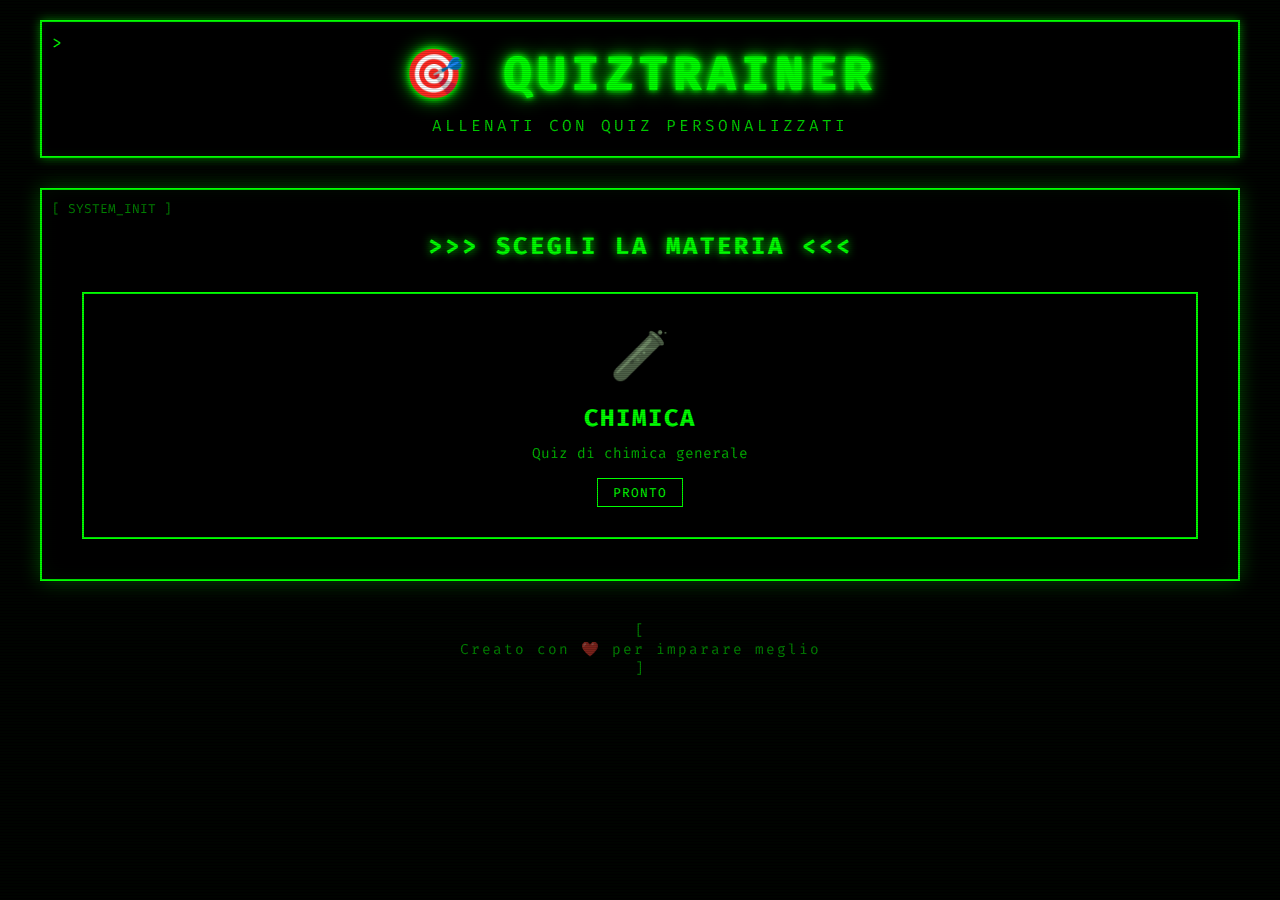
<file: index.html>
<!DOCTYPE html>
<html lang="it">
<head>
    <meta charset="UTF-8">
    <meta name="viewport" content="width=device-width, initial-scale=1.0">
    <title>QuizTrainer - Scegli la tua materia</title>
    <link rel="icon" type="image/svg+xml" href="favicon.svg">
    <link rel="stylesheet" href="css/style.css?v=2.1">
</head>
<body>
    <div class="container">
        <header>
            <h1>🎯 QuizTrainer</h1>
            <p class="subtitle">Allenati con quiz personalizzati</p>
        </header>

        <main class="subject-selection">
            <h2>Scegli la materia</h2>
            
            <div class="subjects-grid">
                <div class="subject-card" data-subject="chimica">
                    <div class="subject-icon">🧪</div>
                    <h3>Chimica</h3>
                    <p>Quiz di chimica generale</p>
                    <span class="status ready">Pronto</span>
                </div>
            </div>
        </main>

        <footer>
            <p>Creato con ❤️ per imparare meglio</p>
        </footer>
    </div>

    <script src="js/home.js"></script>
</body>
</html>
</file>
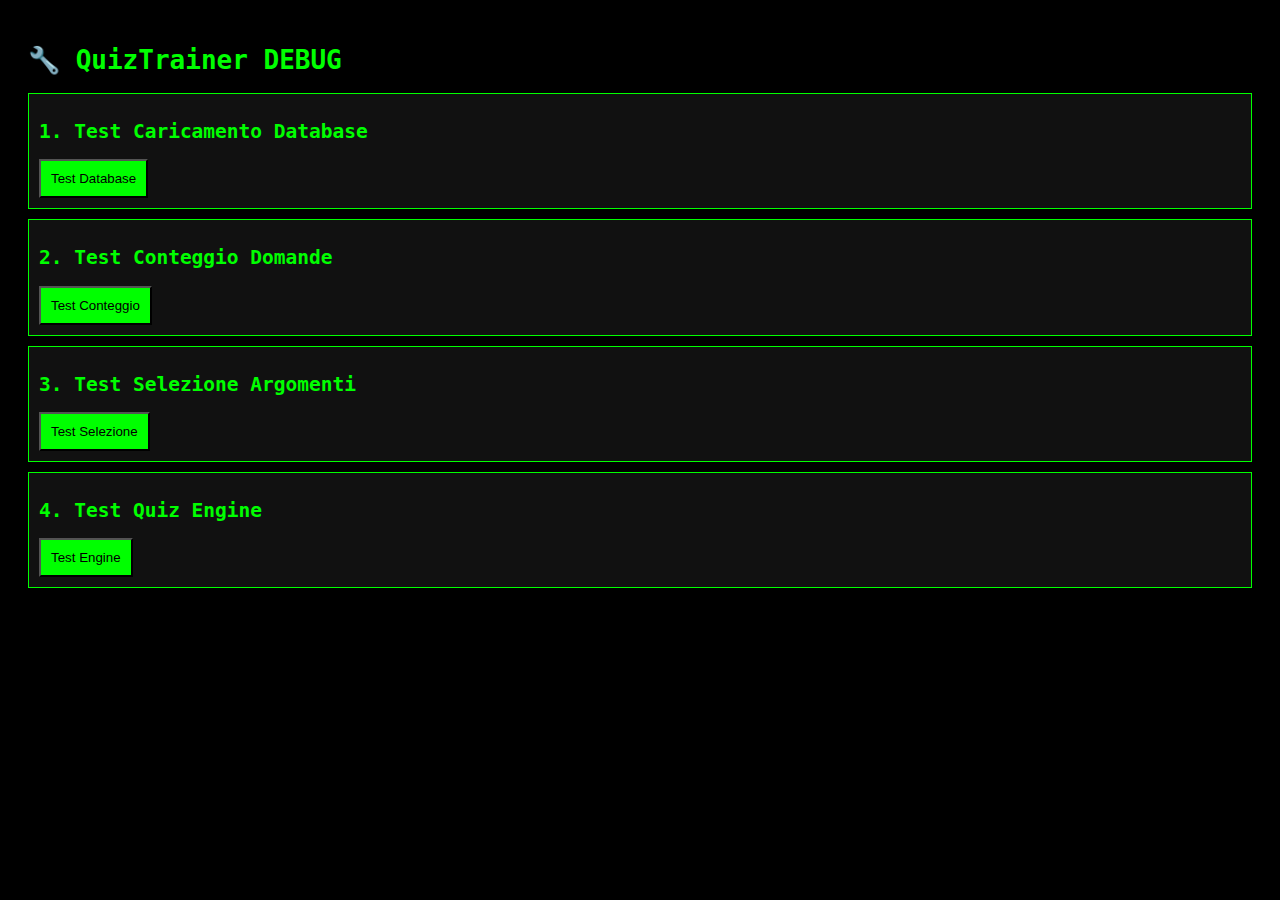
<file: debug_quiz.html>
<!DOCTYPE html>
<html lang="it">
<head>
    <meta charset="UTF-8">
    <title>QuizTrainer - DEBUG</title>
    <style>
        body { font-family: monospace; background: #000; color: #0f0; padding: 20px; }
        .debug { background: #111; border: 1px solid #0f0; padding: 10px; margin: 10px 0; }
        .error { color: #f00; }
        .success { color: #0f0; }
        button { background: #0f0; color: #000; padding: 10px; cursor: pointer; }
    </style>
</head>
<body>
    <h1>🔧 QuizTrainer DEBUG</h1>
    
    <div class="debug">
        <h2>1. Test Caricamento Database</h2>
        <button onclick="testDatabase()">Test Database</button>
        <div id="db-result"></div>
    </div>
    
    <div class="debug">
        <h2>2. Test Conteggio Domande</h2>
        <button onclick="testConteggio()">Test Conteggio</button>
        <div id="count-result"></div>
    </div>
    
    <div class="debug">
        <h2>3. Test Selezione Argomenti</h2>
        <div id="argomenti-list"></div>
        <button onclick="testSelezione()">Test Selezione</button>
        <div id="sel-result"></div>
    </div>
    
    <div class="debug">
        <h2>4. Test Quiz Engine</h2>
        <button onclick="testEngine()">Test Engine</button>
        <div id="engine-result"></div>
    </div>

    <script>
        let database = null;
        
        async function testDatabase() {
            const result = document.getElementById('db-result');
            result.innerHTML = 'Caricamento...';
            
            try {
                const response = await fetch('data/chimica.json');
                database = await response.json();
                
                let html = '<div class="success">✅ Database caricato!</div>';
                html += `<div>Argomenti: ${database.argomenti.length}</div>`;
                
                let totale = 0;
                database.argomenti.forEach(arg => {
                    const n = arg.domande ? arg.domande.length : 0;
                    totale += n;
                });
                
                html += `<div>Totale domande: ${totale}</div>`;
                
                // Verifica struttura
                if (database.argomenti[0]) {
                    const prima = database.argomenti[0];
                    html += `<div>Primo argomento: ${prima.nome}</div>`;
                    if (prima.domande && prima.domande[0]) {
                        const domanda = prima.domande[0];
                        html += `<div>Prima domanda ha: ${domanda.risposte ? domanda.risposte.length : 0} risposte</div>`;
                        html += `<div>Struttura: id=${domanda.id}, livello=${domanda.livello}</div>`;
                    }
                }
                
                result.innerHTML = html;
                
                // Popola lista argomenti
                populaArgomenti();
                
            } catch (error) {
                result.innerHTML = `<div class="error">❌ Errore: ${error.message}</div>`;
            }
        }
        
        function populaArgomenti() {
            if (!database) return;
            
            const list = document.getElementById('argomenti-list');
            let html = '<h3>Seleziona Argomenti:</h3>';
            
            database.argomenti.forEach((arg, i) => {
                html += `<label style="display: block; margin: 5px;">
                    <input type="checkbox" class="arg-check" data-index="${i}" data-nome="${arg.nome}">
                    ${arg.nome} (${arg.domande ? arg.domande.length : 0})
                </label>`;
            });
            
            list.innerHTML = html;
        }
        
        function testConteggio() {
            if (!database) {
                document.getElementById('count-result').innerHTML = '<div class="error">Prima carica il database!</div>';
                return;
            }
            
            const result = document.getElementById('count-result');
            let html = '<div class="success">📊 Conteggio per argomento:</div>';
            
            let totale = 0;
            let conProblemi = [];
            
            database.argomenti.forEach(arg => {
                const n = arg.domande ? arg.domande.length : 0;
                totale += n;
                
                // Verifica problemi
                let problemi = [];
                if (!arg.domande) problemi.push('no array domande');
                if (!arg.nome) problemi.push('no nome');
                
                if (n > 0) {
                    arg.domande.forEach((d, i) => {
                        if (!d.id) problemi.push(`domanda ${i} senza id`);
                        if (!d.risposte) problemi.push(`domanda ${i} senza risposte`);
                        if (d.risposte && d.risposte.length !== 5) {
                            problemi.push(`domanda ${i} ha ${d.risposte.length} risposte invece di 5`);
                        }
                    });
                }
                
                const status = problemi.length > 0 ? '⚠️' : '✅';
                html += `<div>${status} ${arg.nome}: ${n} domande`;
                if (problemi.length > 0) {
                    html += ` <span class="error">[${problemi.join(', ')}]</span>`;
                    conProblemi.push(arg.nome);
                }
                html += '</div>';
            });
            
            html += `<div style="margin-top: 10px; font-weight: bold;">TOTALE: ${totale} domande</div>`;
            
            if (conProblemi.length > 0) {
                html += `<div class="error">⚠️ Argomenti con problemi: ${conProblemi.join(', ')}</div>`;
            }
            
            result.innerHTML = html;
        }
        
        function testSelezione() {
            if (!database) {
                document.getElementById('sel-result').innerHTML = '<div class="error">Prima carica il database!</div>';
                return;
            }
            
            const checkboxes = document.querySelectorAll('.arg-check:checked');
            const result = document.getElementById('sel-result');
            
            if (checkboxes.length === 0) {
                result.innerHTML = '<div class="error">Seleziona almeno un argomento!</div>';
                return;
            }
            
            let domandeTotali = 0;
            let html = '<div class="success">✅ Argomenti selezionati:</div>';
            
            checkboxes.forEach(cb => {
                const index = parseInt(cb.dataset.index);
                const arg = database.argomenti[index];
                const n = arg.domande ? arg.domande.length : 0;
                domandeTotali += n;
                html += `<div>- ${arg.nome}: ${n} domande</div>`;
            });
            
            html += `<div style="margin-top: 10px; font-weight: bold; color: yellow;">`;
            html += `DOMANDE DISPONIBILI: ${domandeTotali}</div>`;
            
            result.innerHTML = html;
        }
        
        async function testEngine() {
            const result = document.getElementById('engine-result');
            
            try {
                // Verifica se il quiz-engine.js esiste
                const response = await fetch('js/quiz-engine.js');
                const code = await response.text();
                
                html = '<div class="success">✅ quiz-engine.js caricato</div>';
                html += `<div>Dimensione: ${code.length} caratteri</div>`;
                
                // Analizza il codice
                const hasContatore = code.includes('contatore') || code.includes('disponibili');
                const hasCheckbox = code.includes('checkbox');
                const hasArgomenti = code.includes('argomenti');
                
                html += '<div>Analisi codice:</div>';
                html += `<div>- Gestione contatore: ${hasContatore ? '✅' : '❌'}</div>`;
                html += `<div>- Gestione checkbox: ${hasCheckbox ? '✅' : '❌'}</div>`;
                html += `<div>- Gestione argomenti: ${hasArgomenti ? '✅' : '❌'}</div>`;
                
                // Cerca pattern specifici
                if (code.includes('DISPONIBILI')) {
                    html += '<div class="success">✓ Trovato riferimento a DISPONIBILI</div>';
                }
                
                const lengthCount = (code.match(/\.length/g) || []).length;
                html += `<div>- Usi di .length: ${lengthCount}</div>`;
                
                result.innerHTML = html;
                
            } catch (error) {
                result.innerHTML = `<div class="error">❌ Errore: ${error.message}</div>`;
            }
        }
        
        // Auto-test al caricamento
        window.onload = () => {
            console.log('Debug page loaded');
        };
    </script>
</body>
</html>
</file>
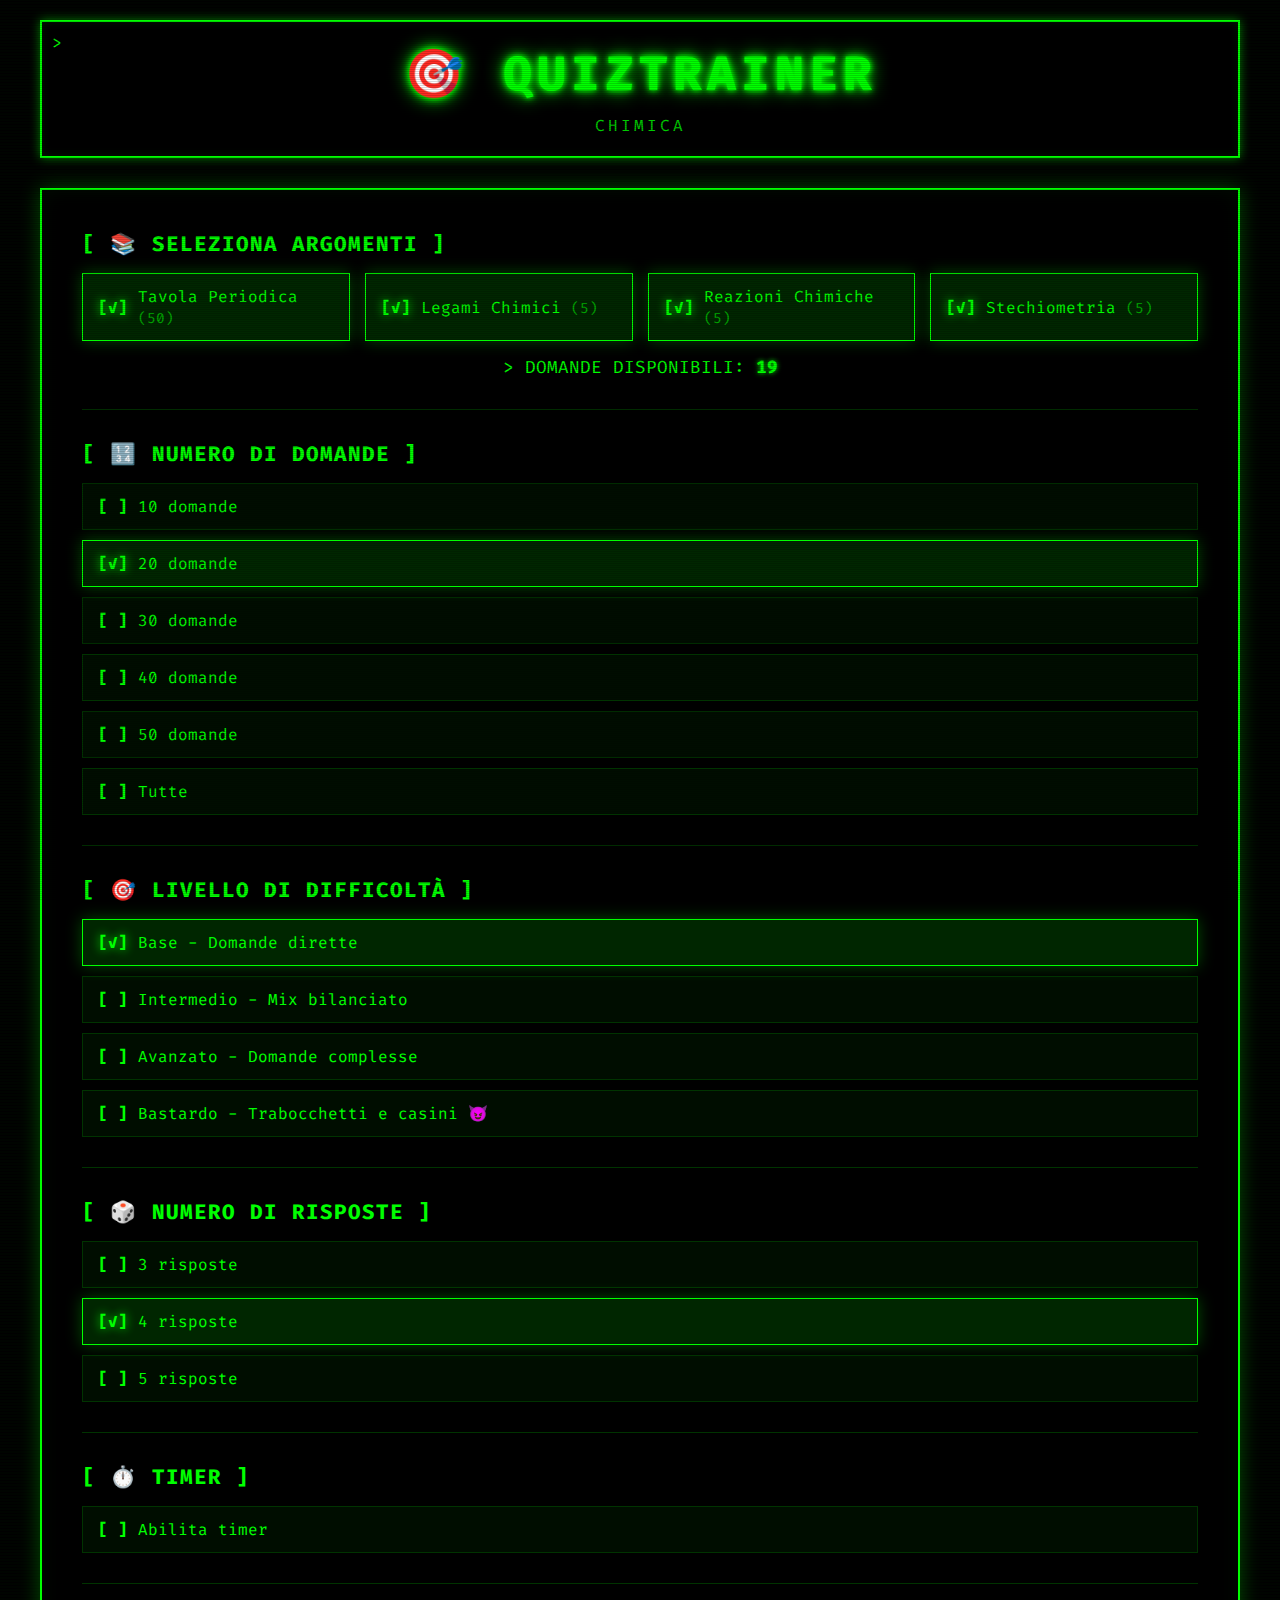
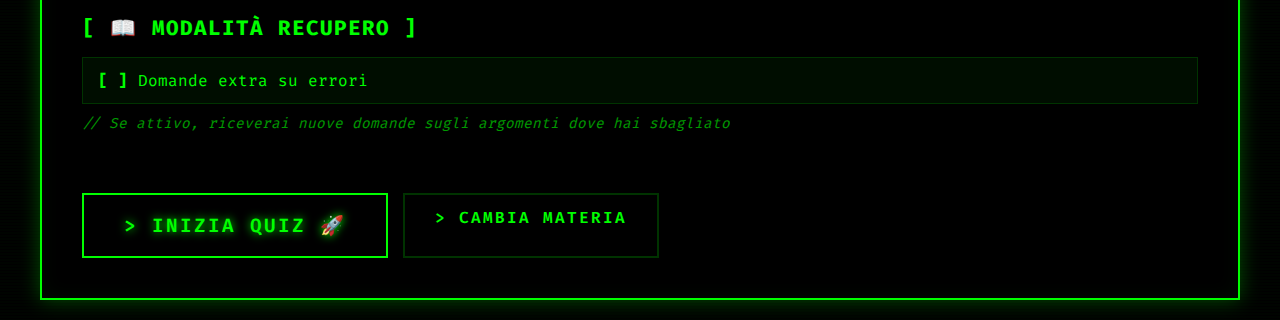
<file: quiz.html>
<!DOCTYPE html>
<html lang="it">
<head>
    <meta charset="UTF-8">
    <meta name="viewport" content="width=device-width, initial-scale=1.0">
    <title>QuizTrainer - Quiz</title>
    <link rel="icon" type="image/svg+xml" href="favicon.svg">
    <link rel="stylesheet" href="css/style.css?v=2.3">
</head>
<body>
    <div class="container">
        <!-- SETUP SCREEN -->
        <div id="setupScreen" class="screen active">
            <header>
                <h1>🎯 QuizTrainer</h1>
                <p class="subtitle" id="subjectName">Informatica - Patente ECDL</p>
            </header>

            <div class="setup-panel">
                <section class="setup-section">
                    <h2>📚 Seleziona Argomenti</h2>
                    <div id="topicsCheckboxes" class="topics-grid">
                        <!-- Generato dinamicamente -->
                    </div>
                    <p class="topics-count">Domande disponibili: <strong id="availableQuestionsCount">0</strong></p>
                </section>

                <section class="setup-section">
                    <h2>🔢 Numero di Domande</h2>
                    <div class="radio-group">
                        <label><input type="radio" name="numQuestions" value="10"> 10 domande</label>
                        <label><input type="radio" name="numQuestions" value="20" checked> 20 domande</label>
                        <label><input type="radio" name="numQuestions" value="30"> 30 domande</label>
                        <label><input type="radio" name="numQuestions" value="40"> 40 domande</label>
                        <label><input type="radio" name="numQuestions" value="50"> 50 domande</label>
                        <label><input type="radio" name="numQuestions" value="all"> Tutte</label>
                    </div>
                </section>

                <section class="setup-section">
                    <h2>🎯 Livello di Difficoltà</h2>
                    <div class="radio-group">
                        <label><input type="radio" name="difficulty" value="base" checked> Base - Domande dirette</label>
                        <label><input type="radio" name="difficulty" value="intermedio"> Intermedio - Mix bilanciato</label>
                        <label><input type="radio" name="difficulty" value="avanzato"> Avanzato - Domande complesse</label>
                        <label><input type="radio" name="difficulty" value="bastardo"> Bastardo - Trabocchetti e casini 😈</label>
                    </div>
                </section>

                <section class="setup-section">
                    <h2>🎲 Numero di Risposte</h2>
                    <div class="radio-group">
                        <label><input type="radio" name="numAnswers" value="3"> 3 risposte</label>
                        <label><input type="radio" name="numAnswers" value="4" checked> 4 risposte</label>
                        <label><input type="radio" name="numAnswers" value="5"> 5 risposte</label>
                    </div>
                </section>

                <section class="setup-section">
                    <h2>⏱️ Timer</h2>
                    <div class="checkbox-group">
                        <label>
                            <input type="checkbox" id="enableTimer"> Abilita timer
                        </label>
                    </div>
                    <div id="timerOptions" class="radio-group" style="display: none; margin-top: 10px;">
                        <label><input type="radio" name="timerDuration" value="30"> 30 secondi</label>
                        <label><input type="radio" name="timerDuration" value="60" checked> 60 secondi</label>
                        <label><input type="radio" name="timerDuration" value="90"> 90 secondi</label>
                        <label><input type="radio" name="timerDuration" value="120"> 120 secondi</label>
                    </div>
                </section>

                <section class="setup-section">
                    <h2>📖 Modalità Recupero</h2>
                    <div class="checkbox-group">
                        <label>
                            <input type="checkbox" id="enableRecovery"> Domande extra su errori
                        </label>
                    </div>
                    <p class="help-text">Se attivo, riceverai nuove domande sugli argomenti dove hai sbagliato</p>
                </section>

                <div class="button-group">
                    <button id="startQuizBtn" class="btn btn-primary btn-large">Inizia Quiz 🚀</button>
                    <a href="index.html" class="btn btn-secondary">Cambia Materia</a>
                </div>
            </div>
        </div>

        <!-- QUIZ SCREEN -->
        <div id="quizScreen" class="screen">
            <header class="quiz-header">
                <div class="progress-info">
                    <span id="questionNumber">1 / 20</span>
                </div>
                <div class="progress-bar">
                    <div id="progressFill" class="progress-fill"></div>
                </div>
                <div id="timerDisplay" class="timer" style="display: none;">
                    ⏱️ <span id="timeRemaining">60</span>s
                </div>
            </header>

            <main class="quiz-content">
                <div class="question-card">
                    <p class="question-topic" id="questionTopic">Argomento</p>
                    <h2 class="question-text" id="questionText">Testo della domanda</h2>
                    
                    <div class="answers-grid" id="answersGrid">
                        <!-- Generato dinamicamente -->
                    </div>

                    <div class="quiz-actions">
                        <button id="dontKnowBtn" class="btn btn-secondary">Non so</button>
                    </div>
                </div>
            </main>
        </div>

        <!-- REPORT SCREEN -->
        <div id="reportScreen" class="screen">
            <header>
                <h1>📊 Resoconto Finale</h1>
            </header>

            <div class="report-panel">
                <div class="score-summary">
                    <div class="score-main">
                        <h2 id="finalScore">24/30</h2>
                        <p id="finalPercentage">80%</p>
                    </div>
                    <div class="score-details">
                        <p>⏱️ Tempo: <strong id="totalTime">18m 35s</strong></p>
                        <p>🎯 Livello: <strong id="quizDifficulty">Avanzato</strong></p>
                        <p>❓ Non so: <strong id="dontKnowCount">3</strong></p>
                    </div>
                </div>

                <div class="topics-breakdown">
                    <h3>Risultati per Argomento</h3>
                    <div id="topicsBreakdown">
                        <!-- Generato dinamicamente -->
                    </div>
                </div>

                <div class="recovery-section" id="recoverySection" style="display: none;">
                    <h3>🔄 Modalità Recupero</h3>
                    <p>Hai sbagliato <strong id="wrongCount">8</strong> domande.</p>
                    <p>Ti proponiamo nuove domande sugli argomenti dove hai avuto difficoltà.</p>
                    <button id="startRecoveryBtn" class="btn btn-primary">Inizia Recupero</button>
                </div>

                <div class="recovery-results" id="recoveryResults" style="display: none;">
                    <h3>📈 Risultati Recupero</h3>
                    <p>Punteggio recupero: <strong id="recoveryScore">6/8 (75%)</strong></p>
                </div>

                <div class="button-group">
                    <button id="reviewMistakesBtn" class="btn btn-primary">Rivedi Errori</button>
                    <button id="newQuizBtn" class="btn btn-secondary">Nuovo Quiz</button>
                    <a href="index.html" class="btn btn-secondary">Cambia Materia</a>
                </div>
            </div>
        </div>

        <!-- REVIEW SCREEN -->
        <div id="reviewScreen" class="screen">
            <header>
                <h1>🔍 Revisione Errori</h1>
            </header>

            <div class="review-panel" id="reviewPanel">
                <!-- Generato dinamicamente -->
            </div>

            <div class="button-group">
                <button id="backToReportBtn" class="btn btn-primary">Torna al Resoconto</button>
            </div>
        </div>
    </div>

    <script src="js/quiz-engine.js"></script>
    <script src="js/quiz-fix.js"></script>
    <script src="js/quiz-fix.js"></script>
</body>
</html>
</file>
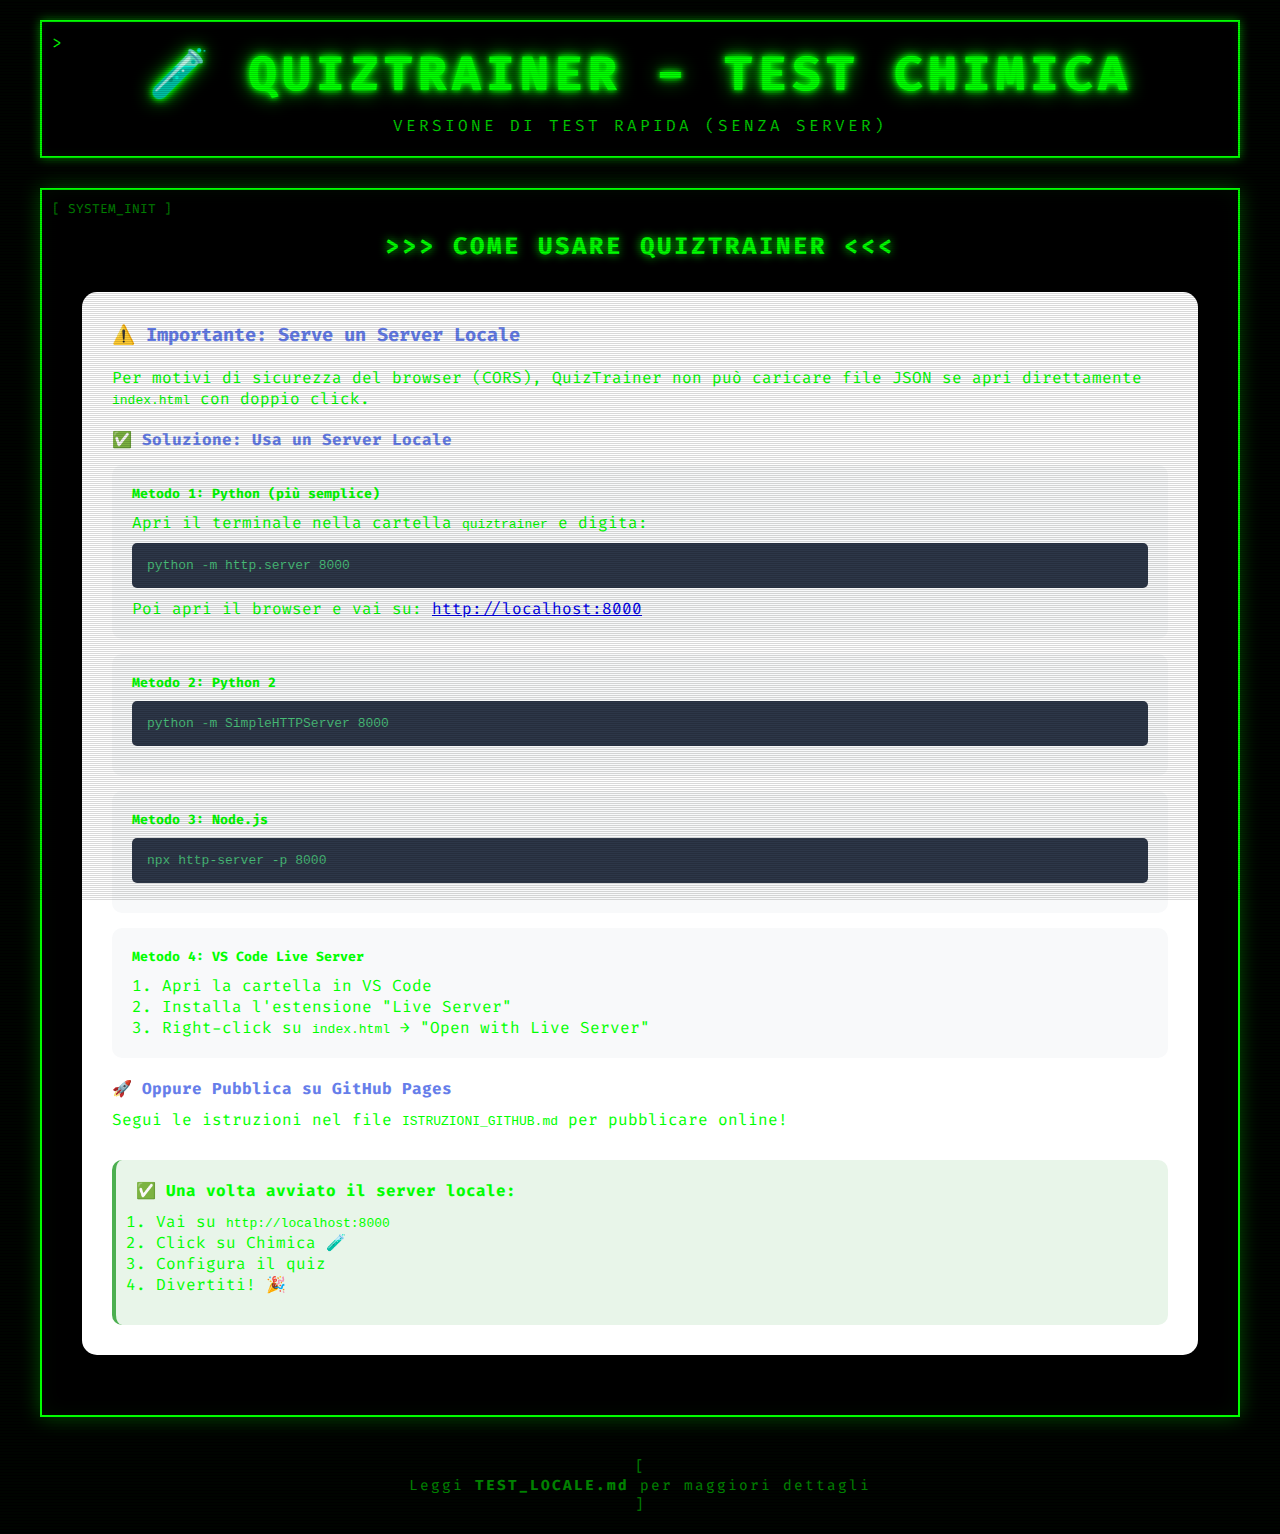
<file: TEST.html>
<!DOCTYPE html>
<html lang="it">
<head>
    <meta charset="UTF-8">
    <meta name="viewport" content="width=device-width, initial-scale=1.0">
    <title>QuizTrainer - Test Rapido</title>
    <link rel="stylesheet" href="css/style.css">
</head>
<body>
    <div class="container">
        <header>
            <h1>🧪 QuizTrainer - Test Chimica</h1>
            <p class="subtitle">Versione di test rapida (senza server)</p>
        </header>

        <main class="subject-selection">
            <h2>Come Usare QuizTrainer</h2>
            
            <div style="background: white; padding: 30px; border-radius: 15px; margin: 20px 0;">
                <h3 style="color: #667eea; margin-bottom: 20px;">⚠️ Importante: Serve un Server Locale</h3>
                
                <p style="margin-bottom: 15px;">
                    Per motivi di sicurezza del browser (CORS), QuizTrainer non può caricare file JSON 
                    se apri direttamente <code>index.html</code> con doppio click.
                </p>

                <h4 style="color: #667eea; margin: 20px 0 10px 0;">✅ Soluzione: Usa un Server Locale</h4>

                <div style="background: #f8f9fa; padding: 20px; border-radius: 10px; margin: 15px 0;">
                    <h5 style="margin-bottom: 10px;">Metodo 1: Python (più semplice)</h5>
                    <p>Apri il terminale nella cartella <code>quiztrainer</code> e digita:</p>
                    <pre style="background: #2d3748; color: #48bb78; padding: 15px; border-radius: 5px; overflow-x: auto; margin: 10px 0;">python -m http.server 8000</pre>
                    <p>Poi apri il browser e vai su: <a href="http://localhost:8000" target="_blank">http://localhost:8000</a></p>
                </div>

                <div style="background: #f8f9fa; padding: 20px; border-radius: 10px; margin: 15px 0;">
                    <h5 style="margin-bottom: 10px;">Metodo 2: Python 2</h5>
                    <pre style="background: #2d3748; color: #48bb78; padding: 15px; border-radius: 5px; overflow-x: auto; margin: 10px 0;">python -m SimpleHTTPServer 8000</pre>
                </div>

                <div style="background: #f8f9fa; padding: 20px; border-radius: 10px; margin: 15px 0;">
                    <h5 style="margin-bottom: 10px;">Metodo 3: Node.js</h5>
                    <pre style="background: #2d3748; color: #48bb78; padding: 15px; border-radius: 5px; overflow-x: auto; margin: 10px 0;">npx http-server -p 8000</pre>
                </div>

                <div style="background: #f8f9fa; padding: 20px; border-radius: 10px; margin: 15px 0;">
                    <h5 style="margin-bottom: 10px;">Metodo 4: VS Code Live Server</h5>
                    <p>1. Apri la cartella in VS Code</p>
                    <p>2. Installa l'estensione "Live Server"</p>
                    <p>3. Right-click su <code>index.html</code> → "Open with Live Server"</p>
                </div>

                <h4 style="color: #667eea; margin: 20px 0 10px 0;">🚀 Oppure Pubblica su GitHub Pages</h4>
                <p>Segui le istruzioni nel file <code>ISTRUZIONI_GITHUB.md</code> per pubblicare online!</p>

                <div style="margin-top: 30px; padding: 20px; background: #e8f5e9; border-radius: 10px; border-left: 4px solid #4caf50;">
                    <strong>✅ Una volta avviato il server locale:</strong>
                    <ol style="margin: 10px 0; padding-left: 20px;">
                        <li>Vai su <code>http://localhost:8000</code></li>
                        <li>Click su Chimica 🧪</li>
                        <li>Configura il quiz</li>
                        <li>Divertiti! 🎉</li>
                    </ol>
                </div>
            </div>
        </main>

        <footer>
            <p>Leggi <strong>TEST_LOCALE.md</strong> per maggiori dettagli</p>
        </footer>
    </div>
</body>
</html>
</file>
<file: css/style.css>
/* ===== HACKER TERMINAL THEME ===== */

@import url('https://fonts.googleapis.com/css2?family=Fira+Code:wght@400;500;700&family=Share+Tech+Mono&display=swap');

/* ===== RESET & BASE ===== */
* {
    margin: 0;
    padding: 0;
    box-sizing: border-box;
}

body {
    font-family: 'Fira Code', 'Share Tech Mono', 'Courier New', monospace;
    background: #000000;
    background-image: 
        repeating-linear-gradient(
            0deg,
            rgba(0, 255, 0, 0.03) 0px,
            transparent 1px,
            transparent 2px,
            rgba(0, 255, 0, 0.03) 3px
        );
    min-height: 100vh;
    padding: 20px;
    color: #00ff00;
    position: relative;
    overflow-x: hidden;
}

/* Scan lines effect */
body::before {
    content: '';
    position: fixed;
    top: 0;
    left: 0;
    width: 100%;
    height: 100%;
    background: repeating-linear-gradient(
        0deg,
        rgba(0, 0, 0, 0.15),
        rgba(0, 0, 0, 0.15) 1px,
        transparent 1px,
        transparent 2px
    );
    pointer-events: none;
    z-index: 9999;
    animation: scanlines 8s linear infinite;
}

@keyframes scanlines {
    0% { transform: translateY(0); }
    100% { transform: translateY(10px); }
}

/* CRT flicker */
body::after {
    content: '';
    position: fixed;
    top: 0;
    left: 0;
    width: 100%;
    height: 100%;
    background: rgba(18, 16, 16, 0.1);
    opacity: 0;
    pointer-events: none;
    z-index: 10000;
    animation: flicker 0.15s infinite;
}

@keyframes flicker {
    0% { opacity: 0.27861; }
    5% { opacity: 0.34769; }
    10% { opacity: 0.23604; }
    15% { opacity: 0.90626; }
    20% { opacity: 0.18128; }
    25% { opacity: 0.83891; }
    30% { opacity: 0.65583; }
    35% { opacity: 0.67807; }
    40% { opacity: 0.26559; }
    45% { opacity: 0.84693; }
    50% { opacity: 0.96019; }
    55% { opacity: 0.08594; }
    60% { opacity: 0.20313; }
    65% { opacity: 0.71988; }
    70% { opacity: 0.53455; }
    75% { opacity: 0.37288; }
    80% { opacity: 0.71428; }
    85% { opacity: 0.70419; }
    90% { opacity: 0.7003; }
    95% { opacity: 0.36108; }
    100% { opacity: 0.24387; }
}

/* Text glow */
.glow {
    text-shadow: 
        0 0 5px #00ff00,
        0 0 10px #00ff00,
        0 0 20px #00ff00,
        0 0 40px #00ff00;
}

.container {
    max-width: 1200px;
    margin: 0 auto;
    position: relative;
    z-index: 1;
}

/* ===== HEADER ===== */
header {
    text-align: center;
    margin-bottom: 30px;
    color: #00ff00;
    border: 2px solid #00ff00;
    padding: 20px;
    background: rgba(0, 0, 0, 0.8);
    box-shadow: 
        0 0 10px rgba(0, 255, 0, 0.5),
        inset 0 0 10px rgba(0, 255, 0, 0.1);
    position: relative;
}

header::before {
    content: '> ';
    position: absolute;
    left: 10px;
    top: 10px;
    animation: blink 1s infinite;
}

@keyframes blink {
    0%, 49% { opacity: 1; }
    50%, 100% { opacity: 0; }
}

header h1 {
    font-size: 3rem;
    margin-bottom: 10px;
    text-transform: uppercase;
    letter-spacing: 5px;
    text-shadow: 
        0 0 5px #00ff00,
        0 0 10px #00ff00,
        0 0 20px #00ff00;
    animation: glitch 3s infinite;
}

@keyframes glitch {
    0% { transform: translate(0); }
    20% { transform: translate(-2px, 2px); }
    40% { transform: translate(-2px, -2px); }
    60% { transform: translate(2px, 2px); }
    80% { transform: translate(2px, -2px); }
    100% { transform: translate(0); }
}

.subtitle {
    font-size: 1rem;
    opacity: 0.8;
    letter-spacing: 3px;
    text-transform: uppercase;
}

/* ===== SUBJECT SELECTION ===== */
.subject-selection {
    background: #000000;
    border: 2px solid #00ff00;
    padding: 40px;
    box-shadow: 
        0 0 20px rgba(0, 255, 0, 0.3),
        inset 0 0 20px rgba(0, 255, 0, 0.05);
    position: relative;
}

.subject-selection::before {
    content: '[ SYSTEM_INIT ]';
    position: absolute;
    top: 10px;
    left: 10px;
    font-size: 0.8rem;
    color: #00ff00;
    opacity: 0.5;
}

.subject-selection h2 {
    text-align: center;
    margin-bottom: 30px;
    color: #00ff00;
    text-transform: uppercase;
    letter-spacing: 3px;
    text-shadow: 0 0 10px #00ff00;
}

.subject-selection h2::before {
    content: '>>> ';
}

.subject-selection h2::after {
    content: ' <<<';
}

.subjects-grid {
    display: grid;
    grid-template-columns: repeat(auto-fit, minmax(200px, 1fr));
    gap: 20px;
}

.subject-card {
    background: #000000;
    border: 2px solid #00ff00;
    padding: 30px 20px;
    text-align: center;
    cursor: pointer;
    transition: all 0.3s;
    color: #00ff00;
    position: relative;
    overflow: hidden;
}

.subject-card::before {
    content: '';
    position: absolute;
    top: 0;
    left: -100%;
    width: 100%;
    height: 2px;
    background: #00ff00;
    animation: scan 2s linear infinite;
}

@keyframes scan {
    0% { left: -100%; }
    100% { left: 100%; }
}

.subject-card:hover {
    transform: scale(1.05);
    box-shadow: 
        0 0 20px rgba(0, 255, 0, 0.5),
        inset 0 0 20px rgba(0, 255, 0, 0.1);
    background: rgba(0, 255, 0, 0.05);
}

.subject-card.coming-soon {
    border-color: #003300;
    color: #003300;
    cursor: not-allowed;
    opacity: 0.3;
}

.subject-card.coming-soon:hover {
    transform: none;
    box-shadow: none;
    background: #000000;
}

.subject-icon {
    font-size: 3rem;
    margin-bottom: 15px;
    filter: grayscale(100%) brightness(0.5) sepia(100%) hue-rotate(60deg);
}

.subject-card h3 {
    font-size: 1.5rem;
    margin-bottom: 10px;
    text-transform: uppercase;
    letter-spacing: 2px;
}

.subject-card p {
    opacity: 0.7;
    margin-bottom: 15px;
    font-size: 0.9rem;
}

.status {
    display: inline-block;
    padding: 5px 15px;
    border: 1px solid #00ff00;
    font-size: 0.8rem;
    text-transform: uppercase;
    letter-spacing: 1px;
}

.status.ready {
    animation: pulse-green 2s infinite;
}

@keyframes pulse-green {
    0%, 100% { 
        box-shadow: 0 0 5px #00ff00;
        border-color: #00ff00;
    }
    50% { 
        box-shadow: 0 0 20px #00ff00;
        border-color: #33ff33;
    }
}

/* ===== SCREENS ===== */
.screen {
    display: none;
}

.screen.active {
    display: block;
    animation: screen-boot 0.5s;
}

@keyframes screen-boot {
    0% { opacity: 0; transform: scale(0.95); }
    100% { opacity: 1; transform: scale(1); }
}

/* ===== SETUP PANEL ===== */
.setup-panel {
    background: #000000;
    border: 2px solid #00ff00;
    padding: 40px;
    box-shadow: 
        0 0 20px rgba(0, 255, 0, 0.3),
        inset 0 0 20px rgba(0, 255, 0, 0.05);
}

.setup-section {
    margin-bottom: 30px;
    padding-bottom: 30px;
    border-bottom: 1px solid #003300;
    position: relative;
}

.setup-section:last-of-type {
    border-bottom: none;
}

.setup-section h2 {
    font-size: 1.3rem;
    margin-bottom: 15px;
    color: #00ff00;
    text-transform: uppercase;
    letter-spacing: 2px;
}

.setup-section h2::before {
    content: '[ ';
    color: #00ff00;
}

.setup-section h2::after {
    content: ' ]';
    color: #00ff00;
}

/* ===== TOPICS GRID ===== */
.topics-grid {
    display: grid;
    grid-template-columns: repeat(auto-fill, minmax(250px, 1fr));
    gap: 15px;
}

.topic-checkbox {
    display: flex;
    align-items: center;
    padding: 12px 15px;
    background: rgba(0, 255, 0, 0.05);
    border: 1px solid #003300;
    cursor: pointer;
    transition: all 0.3s;
    position: relative;
}

.topic-checkbox:hover {
    background: rgba(0, 255, 0, 0.1);
    border-color: #00ff00;
    box-shadow: 0 0 10px rgba(0, 255, 0, 0.3);
}

.topic-checkbox::before {
    content: '[ ]';
    margin-right: 10px;
    color: #00ff00;
    font-weight: bold;
}

.topic-checkbox.checked::before {
    content: '[✓]';
    color: #00ff00;
    text-shadow: 0 0 10px #00ff00;
}

.topic-checkbox.checked {
    background: rgba(0, 255, 0, 0.15);
    border-color: #00ff00;
    box-shadow: 0 0 15px rgba(0, 255, 0, 0.3);
}

.topic-checkbox input {
    display: none;
}

.topic-checkbox label {
    cursor: pointer;
    flex: 1;
    color: #00ff00;
}

.topic-count {
    color: #00ff00;
    font-size: 0.9rem;
    opacity: 0.6;
}

.topics-count {
    margin-top: 15px;
    text-align: center;
    font-size: 1.1rem;
    color: #00ff00;
    text-transform: uppercase;
}

.topics-count::before {
    content: '> ';
}

.topics-count strong {
    text-shadow: 0 0 5px #00ff00;
}

/* ===== RADIO & CHECKBOX GROUPS ===== */
.radio-group, .checkbox-group {
    display: flex;
    flex-direction: column;
    gap: 10px;
}

.radio-group label, .checkbox-group label {
    display: flex;
    align-items: center;
    padding: 12px 15px;
    background: rgba(0, 255, 0, 0.05);
    border: 1px solid #003300;
    cursor: pointer;
    transition: all 0.3s;
    color: #00ff00;
    position: relative;
}

.radio-group label::before, .checkbox-group label::before {
    content: '[ ]';
    margin-right: 10px;
    color: #00ff00;
    font-weight: bold;
}

.radio-group label:hover, .checkbox-group label:hover {
    background: rgba(0, 255, 0, 0.1);
    border-color: #00ff00;
    box-shadow: 0 0 10px rgba(0, 255, 0, 0.2);
}

/* Quando input è dentro il label */
.radio-group label:has(input:checked)::before,
.checkbox-group label:has(input:checked)::before {
    content: '[✓]';
    text-shadow: 0 0 10px #00ff00;
}

.radio-group label:has(input:checked),
.checkbox-group label:has(input:checked) {
    background: rgba(0, 255, 0, 0.15);
    border-color: #00ff00;
    box-shadow: 0 0 15px rgba(0, 255, 0, 0.3);
}

/* Fallback per quando input è dopo il label */
.radio-group input:checked + label::before,
.checkbox-group input:checked + label::before {
    content: '[✓]';
    text-shadow: 0 0 10px #00ff00;
}

.radio-group input:checked + label,
.checkbox-group input:checked + label {
    background: rgba(0, 255, 0, 0.15);
    border-color: #00ff00;
    box-shadow: 0 0 15px rgba(0, 255, 0, 0.3);
}

.radio-group input, .checkbox-group input {
    display: none;
}

.help-text {
    margin-top: 10px;
    font-size: 0.9rem;
    color: #00ff00;
    opacity: 0.6;
    font-style: italic;
}

.help-text::before {
    content: '// ';
}

/* ===== BUTTONS ===== */
.button-group {
    display: flex;
    gap: 15px;
    margin-top: 30px;
    flex-wrap: wrap;
}

.btn {
    padding: 12px 30px;
    border: 2px solid #00ff00;
    background: #000000;
    font-size: 1rem;
    font-weight: 600;
    cursor: pointer;
    transition: all 0.3s;
    text-decoration: none;
    display: inline-block;
    text-align: center;
    color: #00ff00;
    font-family: 'Fira Code', monospace;
    text-transform: uppercase;
    letter-spacing: 2px;
    position: relative;
    overflow: hidden;
}

.btn::before {
    content: '> ';
}

.btn::after {
    content: '';
    position: absolute;
    top: 50%;
    left: 50%;
    width: 0;
    height: 0;
    border-radius: 50%;
    background: rgba(0, 255, 0, 0.2);
    transform: translate(-50%, -50%);
    transition: width 0.6s, height 0.6s;
}

.btn:hover::after {
    width: 300px;
    height: 300px;
}

.btn:hover {
    box-shadow: 
        0 0 20px rgba(0, 255, 0, 0.5),
        inset 0 0 20px rgba(0, 255, 0, 0.1);
    background: rgba(0, 255, 0, 0.1);
    transform: translateY(-2px);
}

.btn-primary {
    animation: pulse-border 2s infinite;
}

@keyframes pulse-border {
    0%, 100% {
        border-color: #00ff00;
        box-shadow: 0 0 5px #00ff00;
    }
    50% {
        border-color: #00ff00;
        box-shadow: 0 0 20px #00ff00;
    }
}

.btn-secondary {
    border-color: #003300;
    color: #00ff00;
}

.btn-secondary:hover {
    border-color: #00ff00;
}

.btn-large {
    padding: 18px 40px;
    font-size: 1.2rem;
    text-shadow: 0 0 10px #00ff00;
}

.btn:active {
    transform: translateY(0);
}

/* ===== QUIZ SCREEN ===== */
.quiz-header {
    background: #000000;
    border: 2px solid #00ff00;
    padding: 20px;
    margin-bottom: 20px;
    box-shadow: 0 0 20px rgba(0, 255, 0, 0.3);
}

.progress-info {
    text-align: center;
    font-size: 1.2rem;
    font-weight: 600;
    color: #00ff00;
    margin-bottom: 10px;
    letter-spacing: 3px;
}

.progress-info::before {
    content: '[ ';
}

.progress-info::after {
    content: ' ]';
}

.progress-bar {
    width: 100%;
    height: 10px;
    background: #001100;
    border: 1px solid #003300;
    overflow: hidden;
    position: relative;
}

.progress-bar::after {
    content: '';
    position: absolute;
    top: 0;
    left: 0;
    width: 100%;
    height: 100%;
    background: repeating-linear-gradient(
        90deg,
        transparent,
        transparent 10px,
        rgba(0, 255, 0, 0.1) 10px,
        rgba(0, 255, 0, 0.1) 20px
    );
}

.progress-fill {
    height: 100%;
    background: #00ff00;
    transition: width 0.3s;
    box-shadow: 0 0 10px #00ff00;
    position: relative;
}

.progress-fill::after {
    content: '';
    position: absolute;
    top: 0;
    right: 0;
    width: 20px;
    height: 100%;
    background: linear-gradient(90deg, transparent, #00ff00);
    animation: scan-progress 2s linear infinite;
}

@keyframes scan-progress {
    0% { opacity: 0; }
    50% { opacity: 1; }
    100% { opacity: 0; }
}

.timer {
    text-align: center;
    margin-top: 15px;
    font-size: 1.5rem;
    font-weight: 700;
    color: #00ff00;
    text-shadow: 0 0 10px #00ff00;
}

.timer::before {
    content: '⏱️ ';
}

.timer.warning {
    color: #ff0000;
    text-shadow: 0 0 10px #ff0000;
    animation: pulse-red 0.5s infinite;
}

@keyframes pulse-red {
    0%, 100% { opacity: 1; }
    50% { opacity: 0.5; }
}

/* ===== QUESTION CARD ===== */
.quiz-content {
    background: #000000;
    border: 2px solid #00ff00;
    padding: 40px;
    box-shadow: 
        0 0 20px rgba(0, 255, 0, 0.3),
        inset 0 0 20px rgba(0, 255, 0, 0.05);
}

.question-card {
    max-width: 800px;
    margin: 0 auto;
}

.question-topic {
    display: inline-block;
    padding: 8px 16px;
    background: rgba(0, 255, 0, 0.1);
    border: 1px solid #00ff00;
    color: #00ff00;
    font-size: 0.9rem;
    margin-bottom: 20px;
    text-transform: uppercase;
    letter-spacing: 2px;
}

.question-topic::before {
    content: '# ';
}

.question-text {
    font-size: 1.5rem;
    margin-bottom: 30px;
    line-height: 1.6;
    color: #00ff00;
    text-shadow: 0 0 5px rgba(0, 255, 0, 0.5);
}

.question-text::before {
    content: '? ';
    color: #00ff00;
    font-weight: bold;
}

/* ===== ANSWERS ===== */
.answers-grid {
    display: flex;
    flex-direction: column;
    gap: 15px;
    margin-bottom: 30px;
}

.answer-btn {
    padding: 20px 25px;
    background: rgba(0, 255, 0, 0.05);
    border: 2px solid #003300;
    font-size: 1.1rem;
    text-align: left;
    cursor: pointer;
    transition: all 0.3s;
    color: #00ff00;
    font-family: 'Fira Code', monospace;
    position: relative;
    overflow: hidden;
}

.answer-btn::before {
    content: '[ ] ';
    color: #00ff00;
}

.answer-btn::after {
    content: '';
    position: absolute;
    left: 0;
    top: 0;
    height: 100%;
    width: 3px;
    background: #00ff00;
    transform: translateX(-100%);
    transition: transform 0.3s;
}

.answer-btn:hover {
    background: rgba(0, 255, 0, 0.1);
    border-color: #00ff00;
    box-shadow: 0 0 15px rgba(0, 255, 0, 0.3);
    transform: translateX(10px);
}

.answer-btn:hover::after {
    transform: translateX(0);
}

.answer-btn.selected {
    background: rgba(0, 255, 0, 0.2);
    border-color: #00ff00;
    box-shadow: 
        0 0 20px rgba(0, 255, 0, 0.5),
        inset 0 0 20px rgba(0, 255, 0, 0.1);
}

.answer-btn.selected::before {
    content: '[✓] ';
}

.quiz-actions {
    display: flex;
    justify-content: center;
    gap: 15px;
}

/* ===== REPORT SCREEN ===== */
.report-panel {
    background: #000000;
    border: 2px solid #00ff00;
    padding: 40px;
    box-shadow: 
        0 0 20px rgba(0, 255, 0, 0.3),
        inset 0 0 20px rgba(0, 255, 0, 0.05);
}

.score-summary {
    text-align: center;
    padding: 40px;
    background: rgba(0, 255, 0, 0.05);
    border: 2px solid #00ff00;
    color: #00ff00;
    margin-bottom: 30px;
    position: relative;
    overflow: hidden;
}

.score-summary::before {
    content: '=== RESULTS ===';
    position: absolute;
    top: 10px;
    left: 50%;
    transform: translateX(-50%);
    font-size: 0.8rem;
    opacity: 0.5;
    letter-spacing: 3px;
}

.score-main h2 {
    font-size: 4rem;
    margin-bottom: 10px;
    text-shadow: 
        0 0 10px #00ff00,
        0 0 20px #00ff00,
        0 0 40px #00ff00;
    animation: score-glow 2s infinite;
}

@keyframes score-glow {
    0%, 100% { text-shadow: 0 0 10px #00ff00, 0 0 20px #00ff00; }
    50% { text-shadow: 0 0 20px #00ff00, 0 0 40px #00ff00, 0 0 60px #00ff00; }
}

.score-main p {
    font-size: 2rem;
    opacity: 0.9;
    letter-spacing: 5px;
}

.score-details {
    margin-top: 20px;
    display: flex;
    justify-content: center;
    gap: 30px;
    flex-wrap: wrap;
}

.score-details p {
    font-size: 1.1rem;
    border: 1px solid #003300;
    padding: 10px 20px;
}

.score-details p::before {
    content: '> ';
}

/* ===== TOPICS BREAKDOWN ===== */
.topics-breakdown {
    margin: 30px 0;
}

.topics-breakdown h3 {
    font-size: 1.5rem;
    margin-bottom: 20px;
    color: #00ff00;
    text-transform: uppercase;
    letter-spacing: 2px;
    text-align: center;
}

.topics-breakdown h3::before {
    content: '<<< ';
}

.topics-breakdown h3::after {
    content: ' >>>';
}

.topic-result {
    display: flex;
    justify-content: space-between;
    align-items: center;
    padding: 15px 20px;
    background: rgba(0, 255, 0, 0.05);
    border: 1px solid #003300;
    margin-bottom: 10px;
    transition: all 0.3s;
}

.topic-result:hover {
    background: rgba(0, 255, 0, 0.1);
    border-color: #00ff00;
    box-shadow: 0 0 10px rgba(0, 255, 0, 0.3);
}

.topic-result .topic-name {
    font-weight: 600;
    font-size: 1.1rem;
    color: #00ff00;
    text-transform: uppercase;
    letter-spacing: 1px;
}

.topic-result .topic-name::before {
    content: '[ ';
}

.topic-result .topic-name::after {
    content: ' ]';
}

.topic-result .topic-score {
    font-size: 1.2rem;
    font-weight: 700;
    color: #00ff00;
}

.topic-result.good {
    border-left: 5px solid #00ff00;
}

.topic-result.warning {
    border-left: 5px solid #ffff00;
    color: #ffff00;
}

.topic-result.warning .topic-name,
.topic-result.warning .topic-score {
    color: #ffff00;
}

.topic-result.bad {
    border-left: 5px solid #ff0000;
    color: #ff0000;
}

.topic-result.bad .topic-name,
.topic-result.bad .topic-score {
    color: #ff0000;
}

/* ===== RECOVERY SECTION ===== */
.recovery-section, .recovery-results {
    margin: 30px 0;
    padding: 25px;
    background: rgba(255, 255, 0, 0.05);
    border: 2px solid #ffff00;
    border-left: 5px solid #ffff00;
    color: #ffff00;
}

.recovery-section h3, .recovery-results h3 {
    color: #ffff00;
    margin-bottom: 15px;
    text-transform: uppercase;
    letter-spacing: 2px;
}

.recovery-section p, .recovery-results p {
    color: #ffff00;
}

.recovery-section strong, .recovery-results strong {
    text-shadow: 0 0 5px #ffff00;
}

/* ===== REVIEW SCREEN ===== */
.review-panel {
    background: #000000;
    border: 2px solid #00ff00;
    padding: 40px;
    box-shadow: 
        0 0 20px rgba(0, 255, 0, 0.3),
        inset 0 0 20px rgba(0, 255, 0, 0.05);
}

.review-question {
    padding: 25px;
    background: rgba(0, 255, 0, 0.05);
    border: 1px solid #003300;
    margin-bottom: 20px;
}

.review-question.wrong {
    border-left: 5px solid #ff0000;
}

.review-question.dont-know {
    border-left: 5px solid #ffff00;
}

.review-question h4 {
    font-size: 1.3rem;
    margin-bottom: 15px;
    color: #00ff00;
    text-transform: uppercase;
}

.review-question h4::before {
    content: '[ Q ] ';
}

.review-answer {
    padding: 10px 15px;
    margin: 10px 0;
    border: 1px solid #003300;
    font-family: 'Fira Code', monospace;
}

.review-answer.your-answer {
    background: rgba(255, 0, 0, 0.1);
    border-left: 3px solid #ff0000;
    color: #ff0000;
}

.review-answer.your-answer::before {
    content: '✗ ';
}

.review-answer.correct-answer {
    background: rgba(0, 255, 0, 0.1);
    border-left: 3px solid #00ff00;
    color: #00ff00;
}

.review-answer.correct-answer::before {
    content: '✓ ';
}

.review-answer strong {
    font-weight: 700;
    text-transform: uppercase;
}

/* ===== FOOTER ===== */
footer {
    text-align: center;
    margin-top: 40px;
    color: #00ff00;
    opacity: 0.5;
    font-size: 0.9rem;
    letter-spacing: 2px;
}

footer::before {
    content: '[ ';
}

footer::after {
    content: ' ]';
}

/* ===== RESPONSIVE ===== */
@media (max-width: 768px) {
    header h1 {
        font-size: 2rem;
        letter-spacing: 2px;
    }
    
    .subjects-grid {
        grid-template-columns: 1fr;
    }
    
    .setup-panel, .quiz-content, .report-panel, .review-panel {
        padding: 20px;
    }
    
    .question-text {
        font-size: 1.2rem;
    }
    
    .score-main h2 {
        font-size: 3rem;
    }
    
    .button-group {
        flex-direction: column;
    }
    
    .btn {
        width: 100%;
    }

    body::before {
        animation: scanlines 4s linear infinite;
    }
}
</file>
